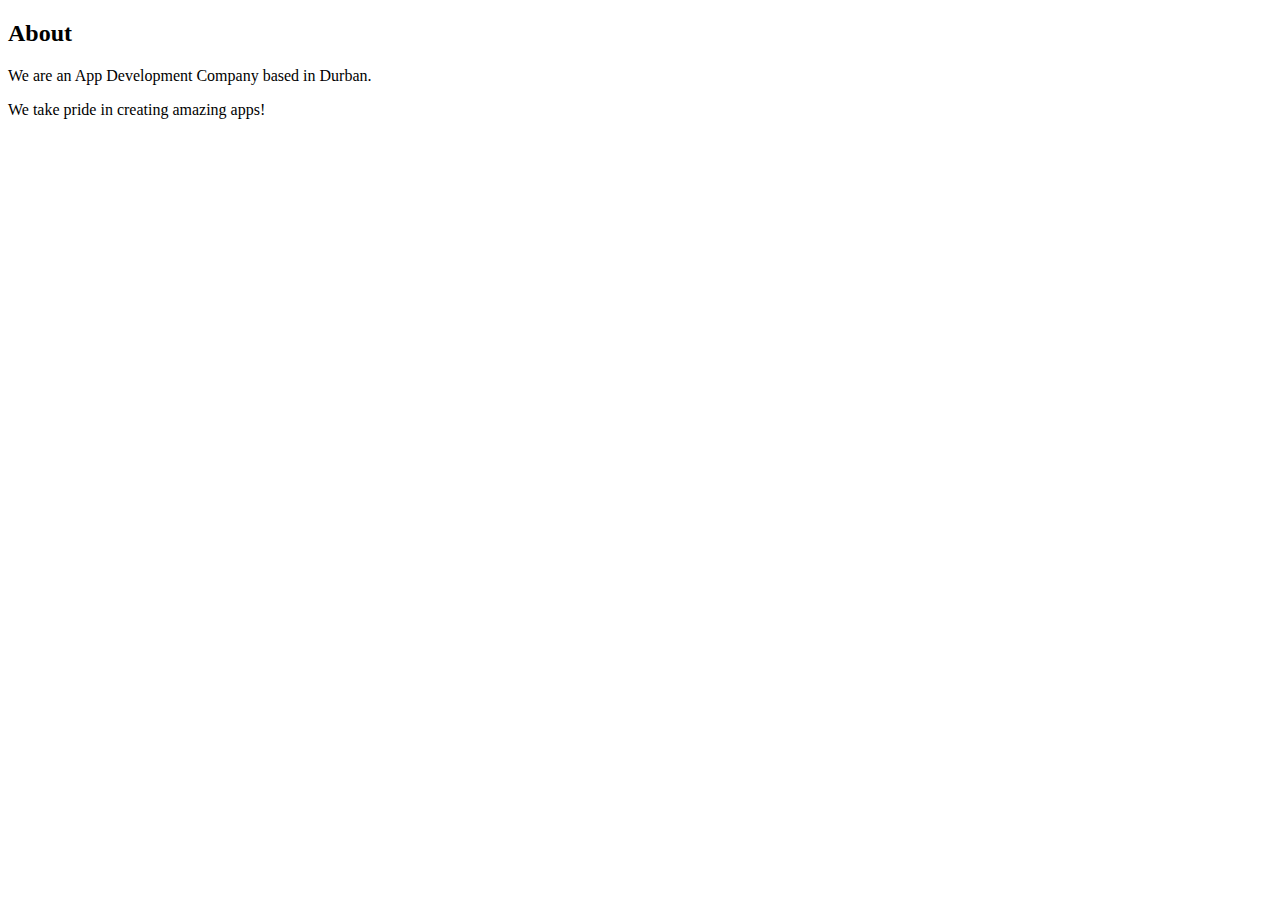
<file: about.html>
<!DOCTYPE html>
<html>
<head>
    <link rel="stylesheet" href="style.css">
</head>

<body>
    <h2>About</h2>
    <p>We are an App Development Company based in Durban. </p>
    <p>We take pride in creating amazing apps! </p>
</body>
</html>
</file>
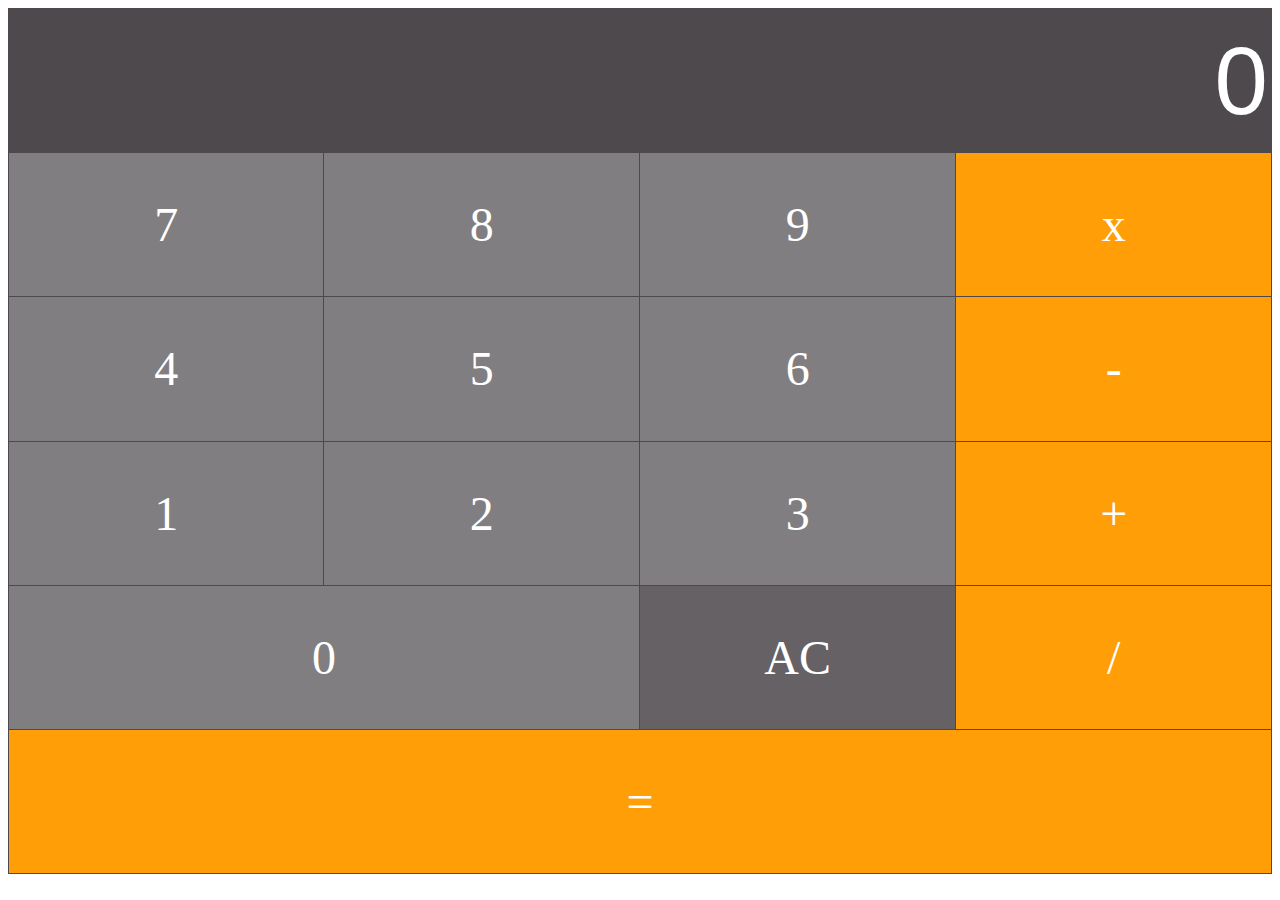
<file: calculatorApp.html>
<html>
    <head>
        <link rel="stylesheet" type="text/css" href="stlye.css">
    </head>
    <body>
        <table border="1">
<tr>
    <td colspan ="4">
        <input type="text" id="inputBox" value="0"/>
    </td>
</tr>
<tr>
    <td class="digitButton" onclick="digitBtnPressed(7)">7</td>
    <td class="digitButton" onclick="digitBtnPressed(8)">8</td>
    <td class="digitButton" onclick="digitBtnPressed(9)">9</td>
    <td class="Operator" onclick="operatorBtnPressed('x')">x</td>
</tr>

<tr>
    <td class="digitButton" onclick="digitBtnPressed(4)">4</td>
    <td class="digitButton" onclick="digitBtnPressed(5)">5</td>
    <td class="digitButton" onclick="digitBtnPressed(6)">6</td>
    <td class="Operator" onclick="operatorBtnPressed('-')">-</td>
</tr>

<tr>
    <td class="digitButton" onclick="digitBtnPressed(1)">1</td>
    <td class="digitButton" onclick="digitBtnPressed(2)">2</td>
    <td class="digitButton" onclick="digitBtnPressed(3)">3</td>
    <td class="Operator" onclick="operatorBtnPressed('+')">+</td>
</tr>

<tr>
    <td class="digitButton" colspan ="2" onclick="digitBtnPressed(0)">0</td>
        <td class="ACButton" onclick="btnACPressed()">AC</td>
        <td class="Operator" onclick="operatorBtnPressed('/')">/</td>
        <tr>
            <td class="Operator" colspan="4" onclick="equalsBtnPressed()">=</td>
        </tr>
        </table>
        <script>
            var newLine = "true"; //Boolean variable. Determine if the next thing the user types should be on the next line

            //Event handler for when any digit button is pressed
            function digitBtnPressed(button){
                if(newLine){
                    document.getElementById("inputBox").value = button;
                    newLine = false;
                } else {
                    var currentValue = document.getElementById("inputBox").value;
                document.getElementById("inputBox").value = currentValue + button;
                }
            }

            //Event handler for when the AC button is pressed
            function btnACPressed(){
                document.getElementById("inputBox").value = 0;
                newLine = true;
            }

            //Event handler for operator buttons
            function operatorBtnPressed(operator){
                currentOperator = operator;
                value1 = parseInt(document.getElementById("inputBox").value);
                newLine = true;
            }

            //Event handler for equals to button
            function equalsBtnPressed(){
                var value2 = parseInt(document.getElementById("inputBox").value);
                var finalTotal;

                switch(currentOperator){
                    case "+":
                        finalTotal = value1 + value2;
                        break;
                        case "-":
                        finalTotal = value1 - value2;
                        break;
                        case "/":
                        finalTotal = value1 / value2;
                        break;
                        case "x":
                        finalTotal = value1 * value2;
                        break;
                }
                document.getElementById("inputBox").value = finalTotal;

                value1 = 0;
                newLine = true;
            }

        </script>
        </body>
        </html>
</file>
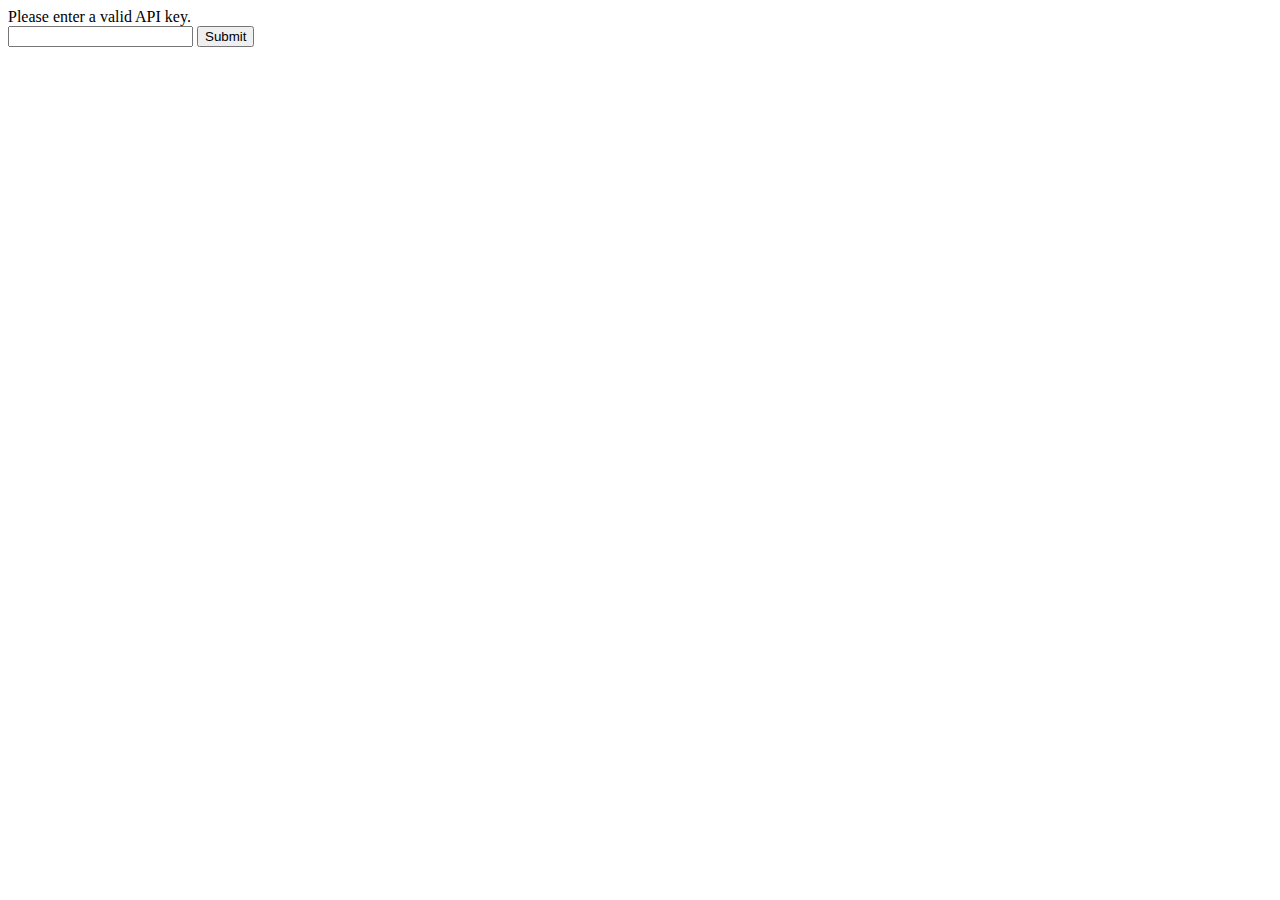
<file: enter-api-key.html>
<!DOCTYPE html>
<html>
    <head>
        
        <title>API Key</title>
        <meta charset="UTF-8">
        <meta name="viewport" content="width=device-width, initial-scale=1.0">
    </head>
    <body>
        <div>Please enter a valid API key.</div>
        <form>
            <input type="email" id="apiKey" name="apiKey"/>
            <button id="submitApiKey">Submit</button>
        </form>

        <script>
            let rootPath = "https://mysite.itvarsity.org/api/Contactbook/";
            document.getElementById("submitApiKey").addEventListener('click', setApiKey);

            function setApiKey(e){
                e.preventDefault();

                apiKey = document.getElementById("ApiKey").value;
                fetch(rootPath + "controller/api-key/?apiKey=" + apiKey)
                .then(function (response) {
                    return response.text();
                })

                 .then(function (data) {
                    if (data == "1"){

                        localStorage.setItem("apiKey", apiKey);
                        window.open("index.html", "_self");
                    } else {
                        alert(data + "Invalid API Key entered!");
                    }
                })
            }
        </script>
    </body>
</html>
</file>
<file: style.css>
.gallery img{
    width: 100%;
    }
    #menu{
        width:100%;
        height:40px;
        background-color: cornflowerblue;
        padding-top: 12px;
        }
        #menu a{
        color:#ffffff;
        font-family: Helvetica, sans-serif;
        font-size: 18px;
        text-decoration:none;
        font-weight: 800px;
        padding-left: 20px;
        padding-right: 20px;
        }
        #menu a:hover{
        color: #5077bd;
        }
</file>
<file: stlye.css>
table{
    color: #fff;
    text-align: center;
    border-collapse: collapse;
    font: normal 3em Ariel, Helvica, san-serif;
}

tr{
    height: 16.02vh;
    background-color:#4e494d;
}

td{
    width: 25vw;
    border: 1px solid #4e494d;
}

#inputBox{
    background-color: #4e494d;
    text-align: right;
    width: 100%;
    font-size: 2em;
    color: #fff;
    border: 0px;
}

.digitButton{
    background-color: #807e80;
}

.operator{
    background-color: #ff9e06;
}

.ACButton{
    background-color: #656165;
}
</file>
